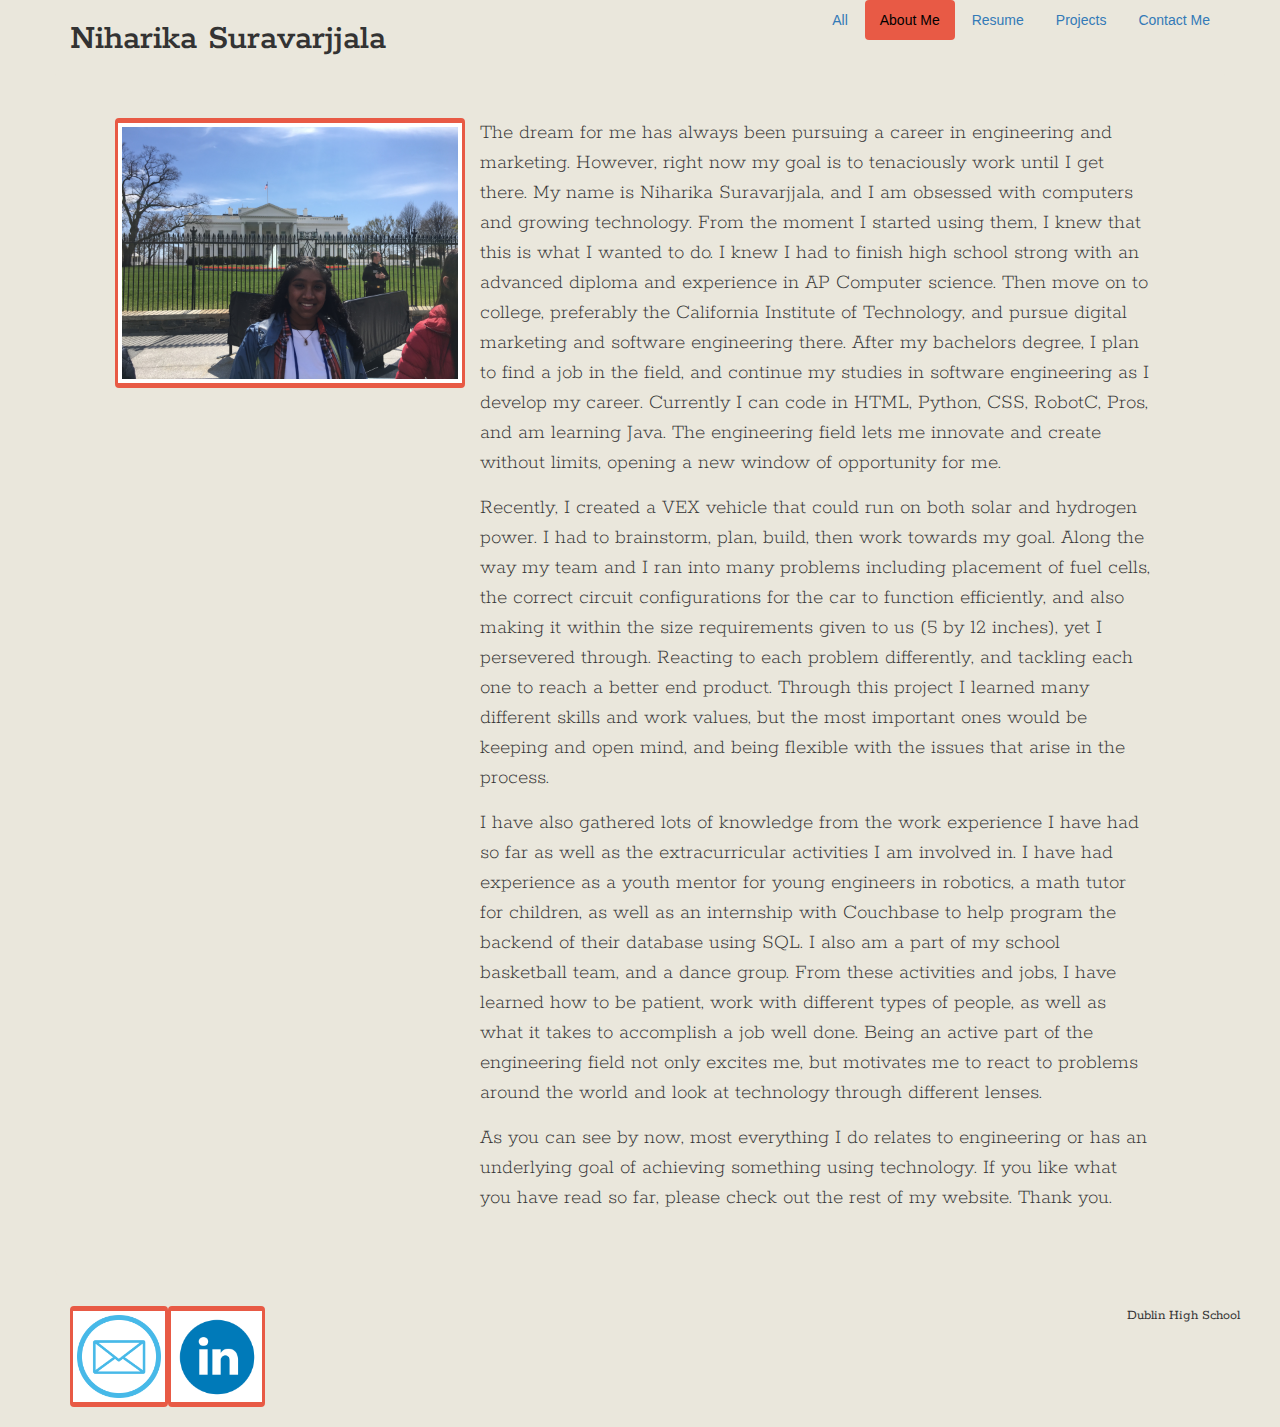
<file: Suravarjjala_AboutMe.html>
<!DOCTYPE html> 
<html>
  <head>
    <link href="bootstrap-3.3.7-dist/css/bootstrap.css" type="text/css" rel="stylesheet"/>
    <link href="bootstrap-3.3.7-dist/css/nsportfolio.css" type="text/css" rel="stylesheet"/>
    <link href="https://fonts.googleapis.com/css?family=Rokkitt" rel="stylesheet"/>
  </head>
  <body>
    <header class="container">
      <div class="row">
        <h1 class="col-sm-6"> Niharika Suravarjjala</h1>
        <div class="pull-right">
          <ul class="nav nav-pills">
            <li><a href="index.html">All</a></li>
            <li class="active"><a href="Suravarjjala_AboutMe.html">About Me</a></li>
            <li><a href="Suravarjjala_Resume.html">Resume</a></li>
            <li><a href="Suravarjjala_Projects.html">Projects</a></li>
            <li><a href="Suravarjjala_ContactMe.html">Contact Me</a></li>
          </ul> 
        </div>
      </div>
    </header>
    <section class="main container">
      <div class="jumbotron row">
        <img src="Images/IMG_1821.JPG" class="col-sm-4 thumbnail row-sm-2"/> 
        <div class="col-md-8">
          <p>The dream for me has always been pursuing a career in engineering and marketing. However, right now my goal is to tenaciously work until I get there. My name is Niharika Suravarjjala, and I am obsessed with computers and growing technology. From the moment I started using them, I knew that this is what I wanted to do. I knew I had to finish high school strong with an advanced diploma and experience in AP Computer science. Then move on to college, preferably the California Institute of Technology, and pursue digital marketing and software engineering there. After my bachelors degree, I plan to find a job in the field, and continue my studies in software engineering as I develop my career. Currently I can code in HTML, Python, CSS, RobotC, Pros, and am learning Java. The engineering field lets me innovate and create without limits, opening a new window of opportunity for me.  </p>
          <p>Recently, I created a VEX vehicle that could run on both solar and hydrogen power. I had to brainstorm, plan, build, then work towards my goal. Along the way my team and I ran into many problems including placement of fuel cells, the correct circuit configurations for the car to function efficiently, and also making it within the size requirements given to us (5 by 12 inches), yet I persevered through. Reacting to each problem differently, and tackling each one to reach a better end product. Through this project I learned many different skills and work values, but the most important ones would be keeping and open mind, and being flexible with the issues that arise in the process.</p>
          <p>I have also gathered lots of knowledge from the work experience I have had so far as well as the extracurricular activities I am involved in. I have had experience as a youth mentor for young engineers in robotics, a math tutor for children, as well as an internship with Couchbase to help program the backend of their database using SQL. I also am a part of my school basketball team, and a dance group. From these activities and jobs,  I have learned how to be patient, work with different types of people, as well as what it takes to accomplish a job well done. Being an active part of the engineering field not only excites me, but motivates me to react to problems around the world and look at technology through different lenses. </p>
          <p>As you can see by now, most everything I do relates to engineering or has an underlying goal of achieving something using technology. If you like what you have read so far, please check out the rest of my website. Thank you. </p>
        </div>
      </div>
      <footer class="container">
        <div class="row">
          <a  href="mailto:nihasuravarjjala@gmail.com?Subject=Fill me please" target=_blank><img src="Images/email-icon-23.jpeg" class="col-sm-1 thumbnail"/></a>
          <a  href="https://www.linkedin.com/" target=_blank><img src="Images/linkedin.jpeg" class="col-sm-1 thumbnail"/></a>
          <p class="pull-right">Dublin High School</p>
          
        </div>
      </footer>
    </section>
  </body>
</html>
</file>
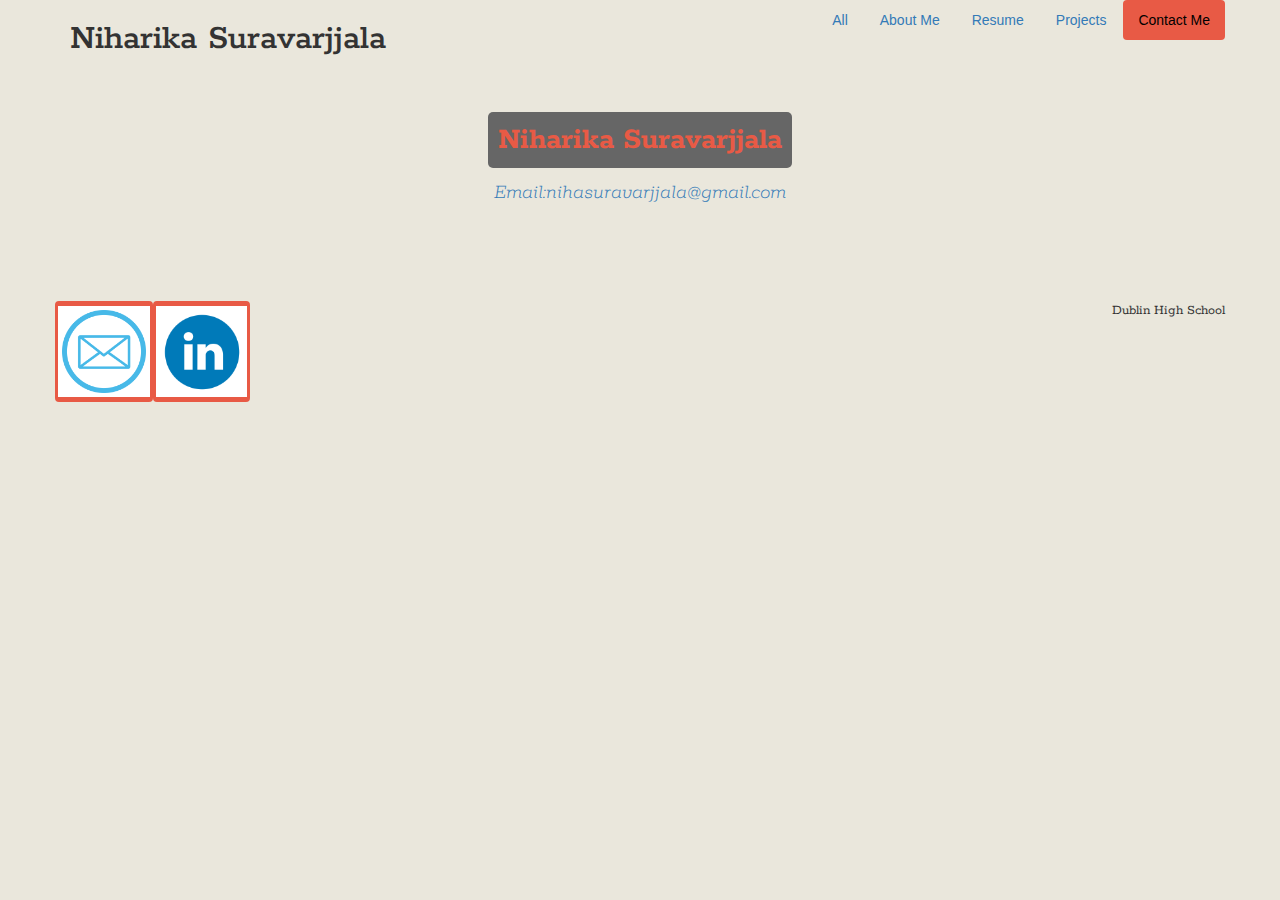
<file: Suravarjjala_ContactMe.html>
<!DOCTYPE html> 
<html>
  <head>
    <link href="bootstrap-3.3.7-dist/css/bootstrap.css" type="text/css" rel="stylesheet"/>
    <link href="bootstrap-3.3.7-dist/css/nsportfolio.css" type="text/css" rel="stylesheet"/>
    <link href="https://fonts.googleapis.com/css?family=Rokkitt" rel="stylesheet"/>
  </head>
  <body>
    <header class="container">
      <div class="row">
        <h1 class="col-sm-6"> Niharika Suravarjjala</h1>
        <div class="pull-right">
          <ul class="nav nav-pills">
            <li><a href="index.html">All</a></li>
            <li><a href="Suravarjjala_Resume.html">About Me</a></li>
            <li><a href="Suravarjjala_Resume.html">Resume</a></li>
            <li><a href="Suravarjjala_Projects.html">Projects</a></li>
            <li class="active"><a href="Suravarjjala_ContactMe.html">Contact Me</a></li>
          </ul>
        </div>
      </div>
    </header>
    <section class="jumbotron">
      <div class="text-center">
        <p><strong class="cc">Niharika Suravarjjala</strong></p>
        <p>
          <dfn><a href="mailto:nihasuravarjjala@gmail.com?Subject=Fill me please" target=_blank class="cb">Email:nihasuravarjjala@gmail.com</a></dfn>
        </p>
      </div>
    </section>
    <footer class="container">
      <div class="row">
        <a  href="mailto:nihasuravarjjala@gmail.com?Subject=Fill me please" target=_blank><img src="Images/email-icon-23.jpeg" class="col-sm-1 thumbnail"/></a>
        <a  href="https://www.linkedin.com/" target=_blank><img src="Images/linkedin.jpeg" class="col-sm-1 thumbnail"/></a>
        <p class="pull-right">Dublin High School</p>
      </div>
    </footer>
  </body>
</html>
</file>
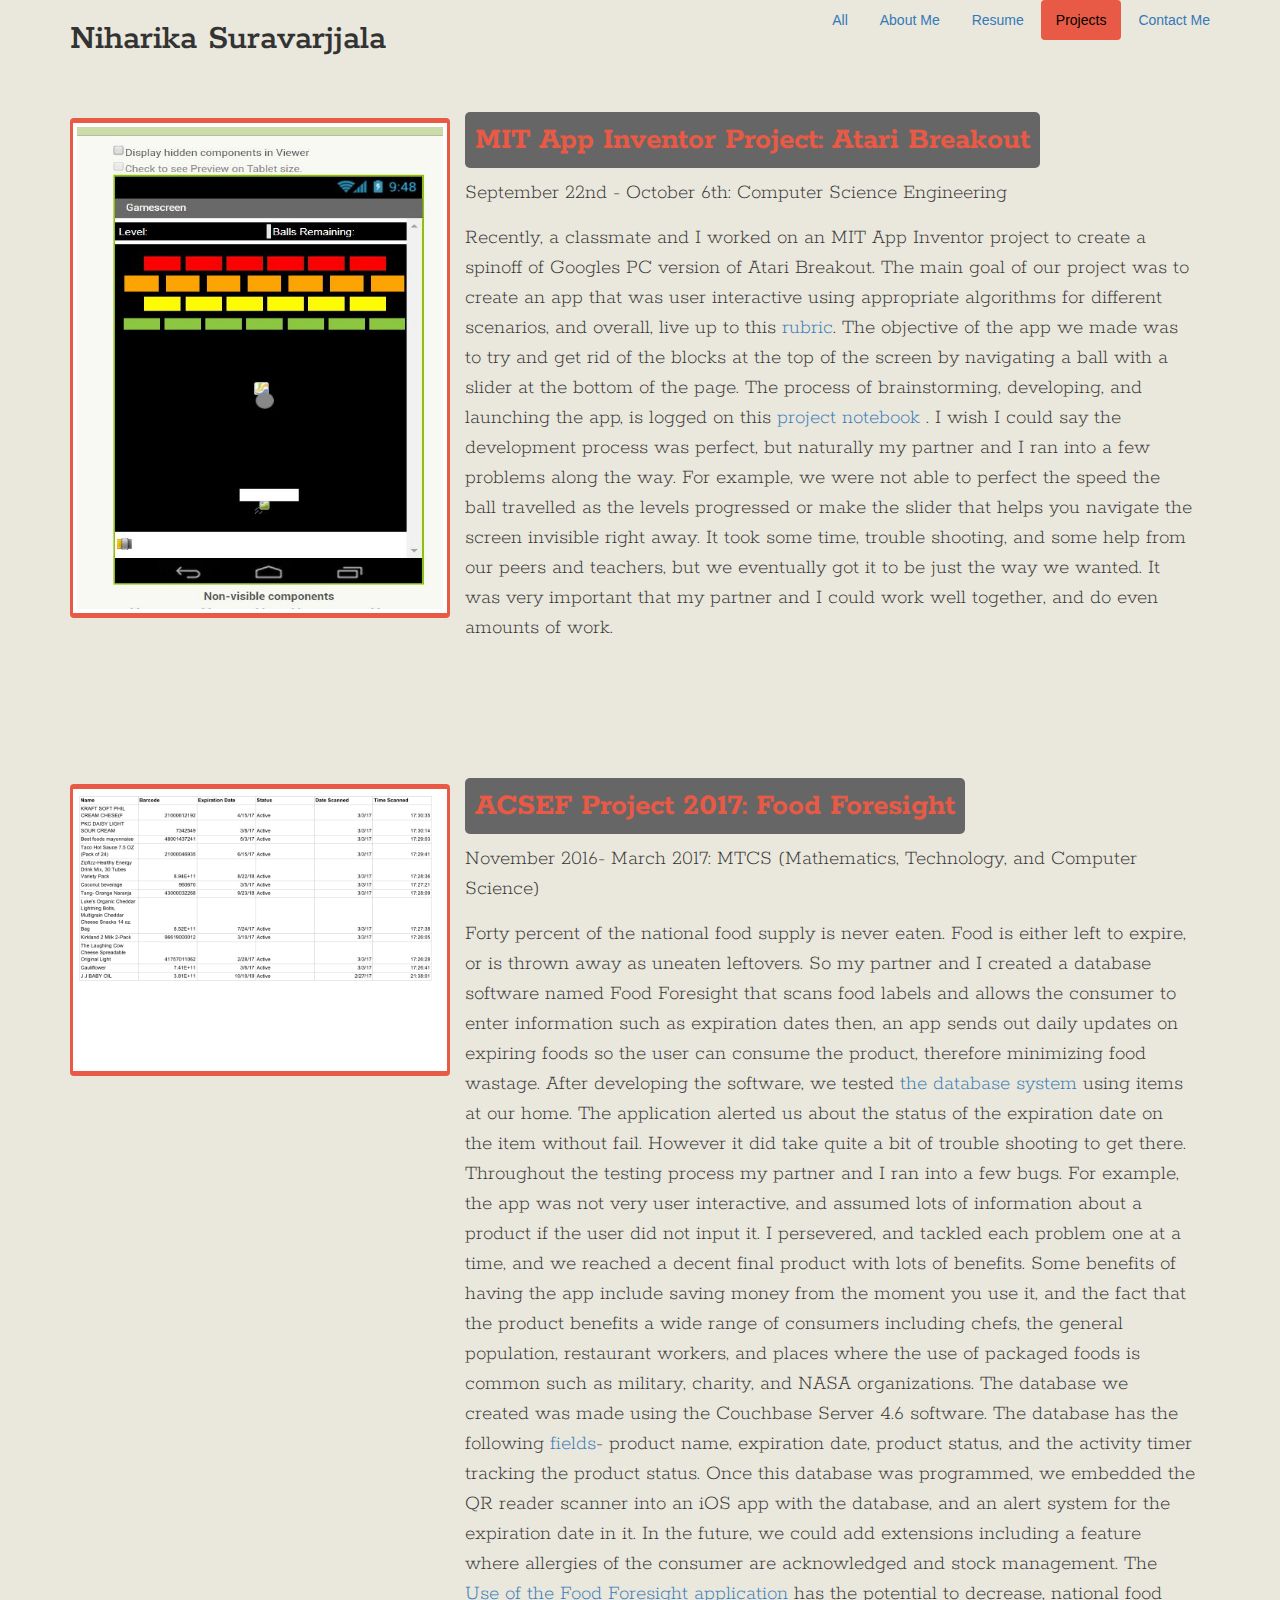
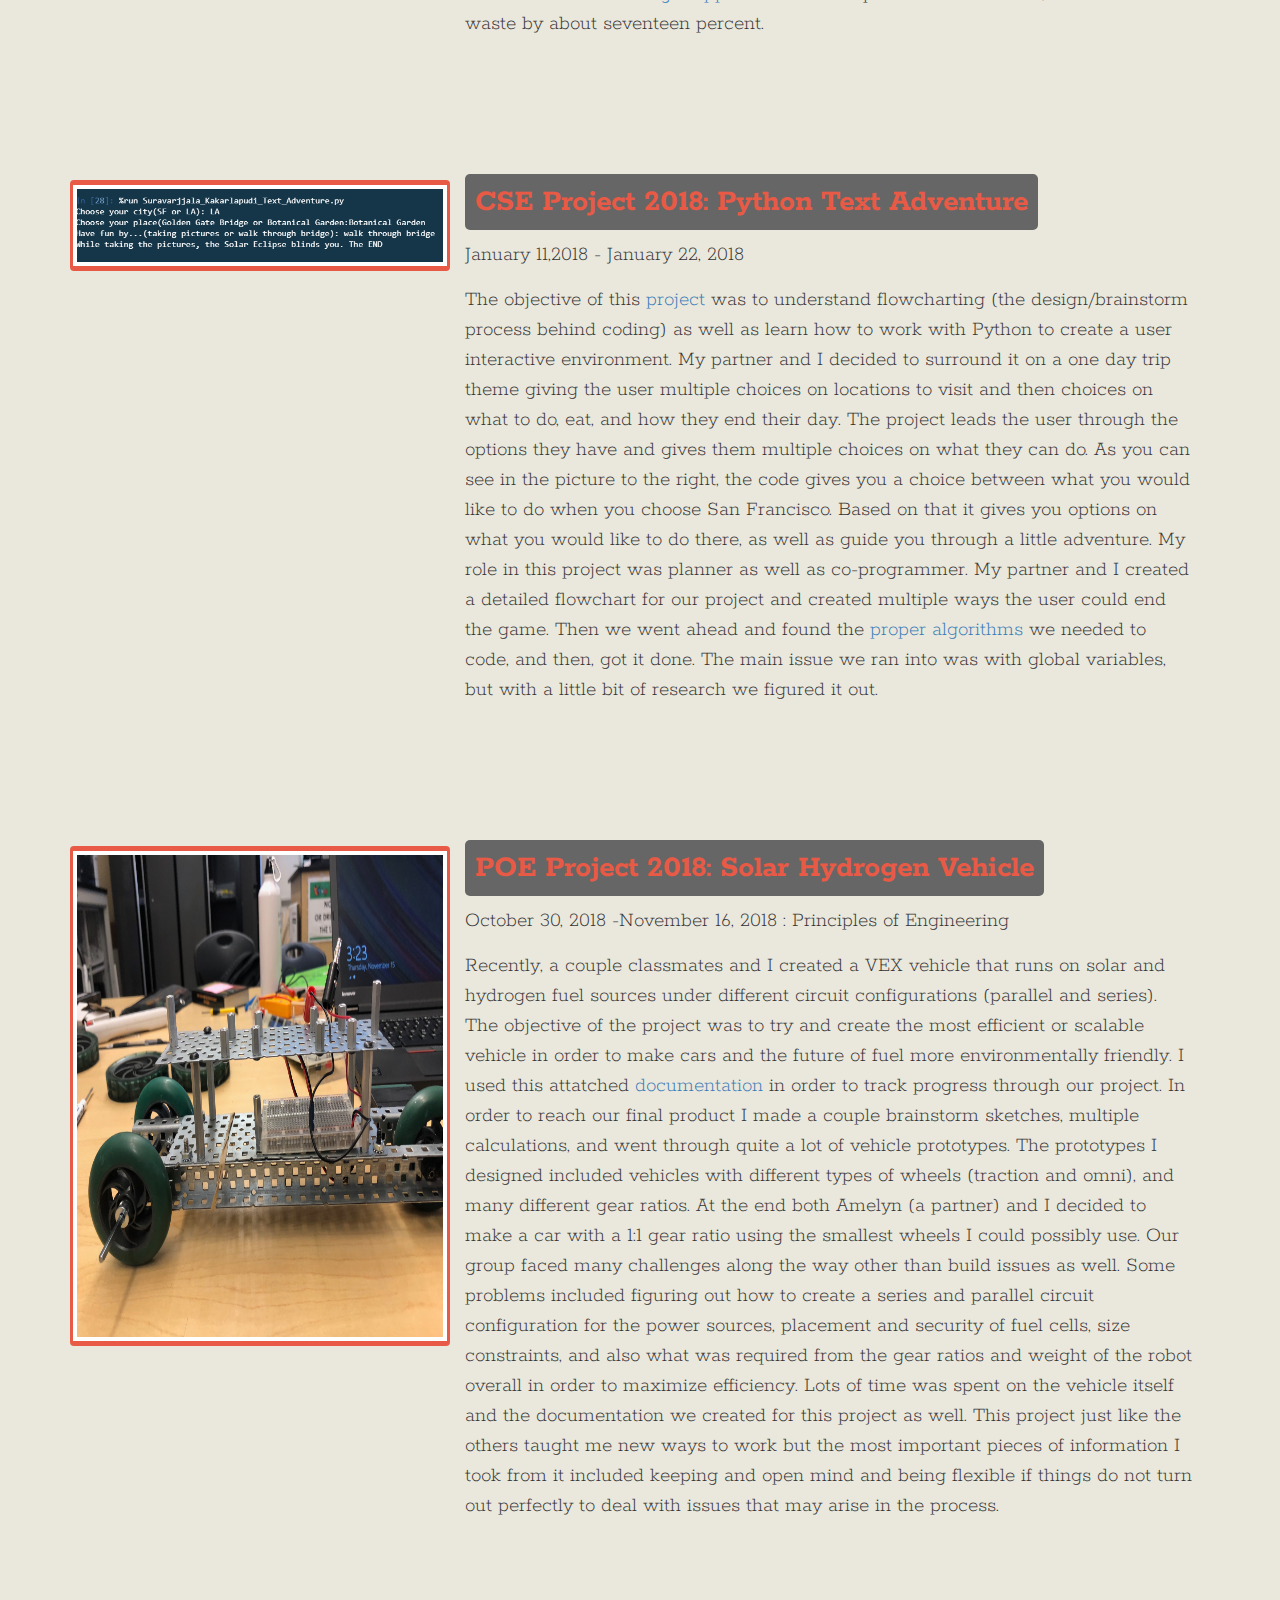
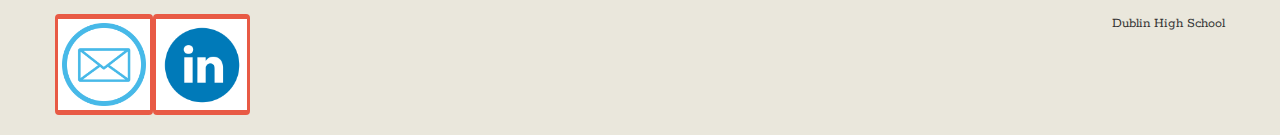
<file: Suravarjjala_Projects.html>
<!DOCTYPE html> 
<html>
  <head>
    <link href="bootstrap-3.3.7-dist/css/bootstrap.css" type="text/css" rel="stylesheet"/>
    <link href="bootstrap-3.3.7-dist/css/nsportfolio.css" type="text/css" rel="stylesheet"/>
    <link href="https://fonts.googleapis.com/css?family=Rokkitt" rel="stylesheet"/>
  </head>
  <body>
    <header class="container">
      <div class="row">
        <h1 class="col-sm-6"> Niharika Suravarjjala</h1>
        <div class="pull-right">
          <ul class="nav nav-pills">
            <li><a href="index.html">All</a></li>
            <li><a href="index.html">About Me</a></li>
            <li><a href="Suravarjjala_Resume.html">Resume</a></li>
            <li class="active"><a href="Suravarjjala_Projects.html">Projects</a></li>
            <li><a href="Suravarjjala_ContactMe.html">Contact Me</a></li>
          </ul>
        </div>
      </div>
    </header>
    <section class="jumbotron row main">
      <div class="container">
        <img src="Images/File.jpg" class="col-sm-4 thumbnail row-sm-2" height=500 /> 
        <div class="col-md-8 ">
          <p><strong class="cc">MIT App Inventor Project: Atari Breakout</strong></p>
          <p>September 22nd - October 6th: Computer Science Engineering</p>
          <p>Recently, a classmate and I worked on an MIT App Inventor project to create a spinoff of Googles PC version of Atari Breakout. The main goal of our project was to create an app that was user interactive using appropriate algorithms for different scenarios, and overall, live up to this
            <a href="https://docs.google.com/document/d/1Wfz6ZMU6gUYuBKOPbIQ9qQtfNuOjzAsGTHJdqGx0tBI/edit?usp=sharing" target=_blank>rubric</a>. The objective of the app we made was to try and get rid of the blocks at the top of the screen by navigating a ball with a slider at the bottom of the page. The process of  brainstorming, developing, and launching the app, is
            logged on this <a href="https://docs.google.com/a/dublinusd.org/document/d/1DAOuJ40p45xB9l8yI2xw1iQiCl-lmKGJTdvxZBxAb-k/edit?usp=sharing" target=_blank>project notebook</a> .  I wish I could say the development process was perfect, but naturally my partner and I ran into a few problems along the way. For example, we were not able to perfect the speed the ball travelled as the levels progressed or make the slider that helps you navigate the screen invisible right away. It took some time, trouble shooting, and some help from our peers and teachers, but we eventually got it to be just the way we wanted. It was very important that my partner and I could work well together, and do even amounts of work.  
          </p>
        </div>
      </div>
    </section>
    <section class="jumbotron row main">
      <div class="container">
        <img src="Images/NS.jpg" class="col-sm-4 thumbnail row-sm-2" />
        <div class="col-md-8">
          <p><strong class="cc" >ACSEF Project 2017: Food Foresight</strong></p>
          <p>November 2016- March 2017: MTCS (Mathematics, Technology, and Computer Science)</p>
          <p>Forty percent of the national food supply is never eaten. Food is either left to expire, or is thrown away as uneaten leftovers. So my partner and I created a database software named Food Foresight that scans food labels and allows the consumer to enter information such as expiration dates then, an app sends out daily updates on expiring foods so the user can consume the product, therefore minimizing food wastage. After developing the software, we tested 
            <a href="https://docs.google.com/document/d/1ap9-HLblmTZh3C0eRy8AVMXOx8T7DFo1ajstq39P2jw/edit?usp=sharing" target=_blank>the database system</a> using items at our home. The application alerted us about the status of the expiration date on the item without fail. However it did take quite a bit of trouble shooting to get there. Throughout the testing process my partner and I ran into a few bugs. For example, the app was not very user interactive, and assumed lots of information about a product if the user did not input it. I persevered, and tackled each problem one at a time, and we reached a decent final product with lots of benefits. Some benefits of having the app include saving money from the moment you use it, and the fact that the product benefits a wide range of consumers including chefs, the general population, restaurant workers, and places where the use of packaged foods is common such as military, charity, and NASA organizations. The  database we created was made using the Couchbase Server 4.6 software. The database has the following <a href="https://docs.google.com/document/d/1lWzeHhhpxgHO70YQcXroB14TIcpNVk6SCzVcMh7xeCA/edit?usp=sharing" target=_blank>fields</a>-  product name, expiration date, product status, and the activity timer tracking the product status. Once this database was programmed, we embedded the QR reader scanner into an iOS app with the database, and an alert system for the expiration date in it. In the future, we could add extensions including a feature where allergies of the consumer are acknowledged and stock management.  The <a href="https://docs.google.com/document/d/1Y8p28zWVbXLza3VRPTV0fV9R_GRSPSxvkuMye8KHp78/edit?usp=sharing" target=_blank>Use of the Food Foresight application</a> has the potential to decrease, national food waste by about seventeen percent. 
          </p>
        </div>
      </div>
    </section>
    <section class="jumbotron row main">
      <div class="container">
        <img src="Images/Capture.PNG" class="col-sm-4 thumbnail row-sm-2" />
        <div class="col-md-8">
          <p><strong class="cc" >CSE Project 2018: Python Text Adventure</strong></p>
          <p>January 11,2018 - January 22, 2018</p>
          <p>The objective of this <a href="https://docs.google.com/document/d/1nMqH-R9JE_lgE0ZbBZy3OLaFw9e1TcXvQjJKqSixy1E/edit" target=_blank>project</a> was to understand flowcharting (the design/brainstorm process behind coding) as well as learn how to work with Python to create a user interactive environment. My partner and I decided to surround it on a one day trip theme giving the user multiple choices on locations to visit and then choices on what to do, eat, and how they end their day. The project leads the user through the options they have and gives them multiple choices on what they can do. As you can see in the picture to the right, the code gives you a choice between what you would like to do when you choose San Francisco. Based on that it gives you options on what you would like to do there, as well as guide you through a little adventure. My role in this project was planner as well as co-programmer. My partner and I created a detailed flowchart for our project and created multiple ways the user could end the game. Then we went ahead and found the<a href=" https://docs.python.org/2/genindex-all.html" target=_blank> proper algorithms</a> we needed to code, and then, got it done. The main issue we ran into was with global variables, but with a little bit of research we figured it out. 
          </p>
        </div>
      </div>
    </section>
    <section class="jumbotron row main">
      <div class="container">
        <img src="Images/IMG_2342.JPG" class="col-sm-4 thumbnail row-sm-2" height=500 /> 
        <div class="col-md-8 ">
          <p><strong class="cc">POE Project 2018: Solar Hydrogen Vehicle </strong></p>
          <p>October 30, 2018 -November 16, 2018 : Principles of Engineering</p>
          <p>Recently, a couple classmates and I created a VEX vehicle that runs on solar and hydrogen fuel sources under different circuit configurations (parallel and series).  The objective of the project was to try and create the most efficient or scalable vehicle in order to make cars and the future of fuel more environmentally friendly. I used this attatched <a href="https://docs.google.com/document/d/1my-DMwlNgr10m_GwuZJiHyGvA3U8Y7WYHwQM_oAGCU8/edit?usp=sharing" target=_blank>documentation</a> in order to track progress through our project. In order to reach our final product I made a couple brainstorm sketches, multiple calculations, and went through quite a lot of vehicle prototypes. The prototypes I designed included vehicles with different types of wheels (traction and omni), and many different gear ratios. At the end both Amelyn (a partner) and I decided to make a car with a 1:1 gear ratio using the smallest wheels I could possibly use. Our group faced many challenges along the way other than build issues as well. Some problems included figuring out how to create a series and parallel circuit configuration for the power sources, placement and security of fuel cells, size constraints, and also what was required from the gear ratios and weight of the robot overall in order to maximize efficiency. Lots of time was spent on the vehicle itself and the documentation we created for this project as well. This project just like the others taught me new ways to work but the most important pieces of information I took from it included keeping and open mind and being flexible if things do not turn out perfectly to deal with issues that may arise in the process.
          </p>
        </div>
      </div>
    </section>
    <footer class="container">
      <div class="row">
        <a  href="mailto:nihasuravarjjala@gmail.com?Subject=Fill me please" target=_blank><img src="Images/email-icon-23.jpeg" class="col-sm-1 thumbnail"/></a>
        <a  href="https://www.linkedin.com/" target=_blank><img src="Images/linkedin.jpeg" class="col-sm-1 thumbnail"/></a>
        <p class="pull-right">Dublin High School</p>
      </div>
    </footer>
  </body>
</html>
</file>
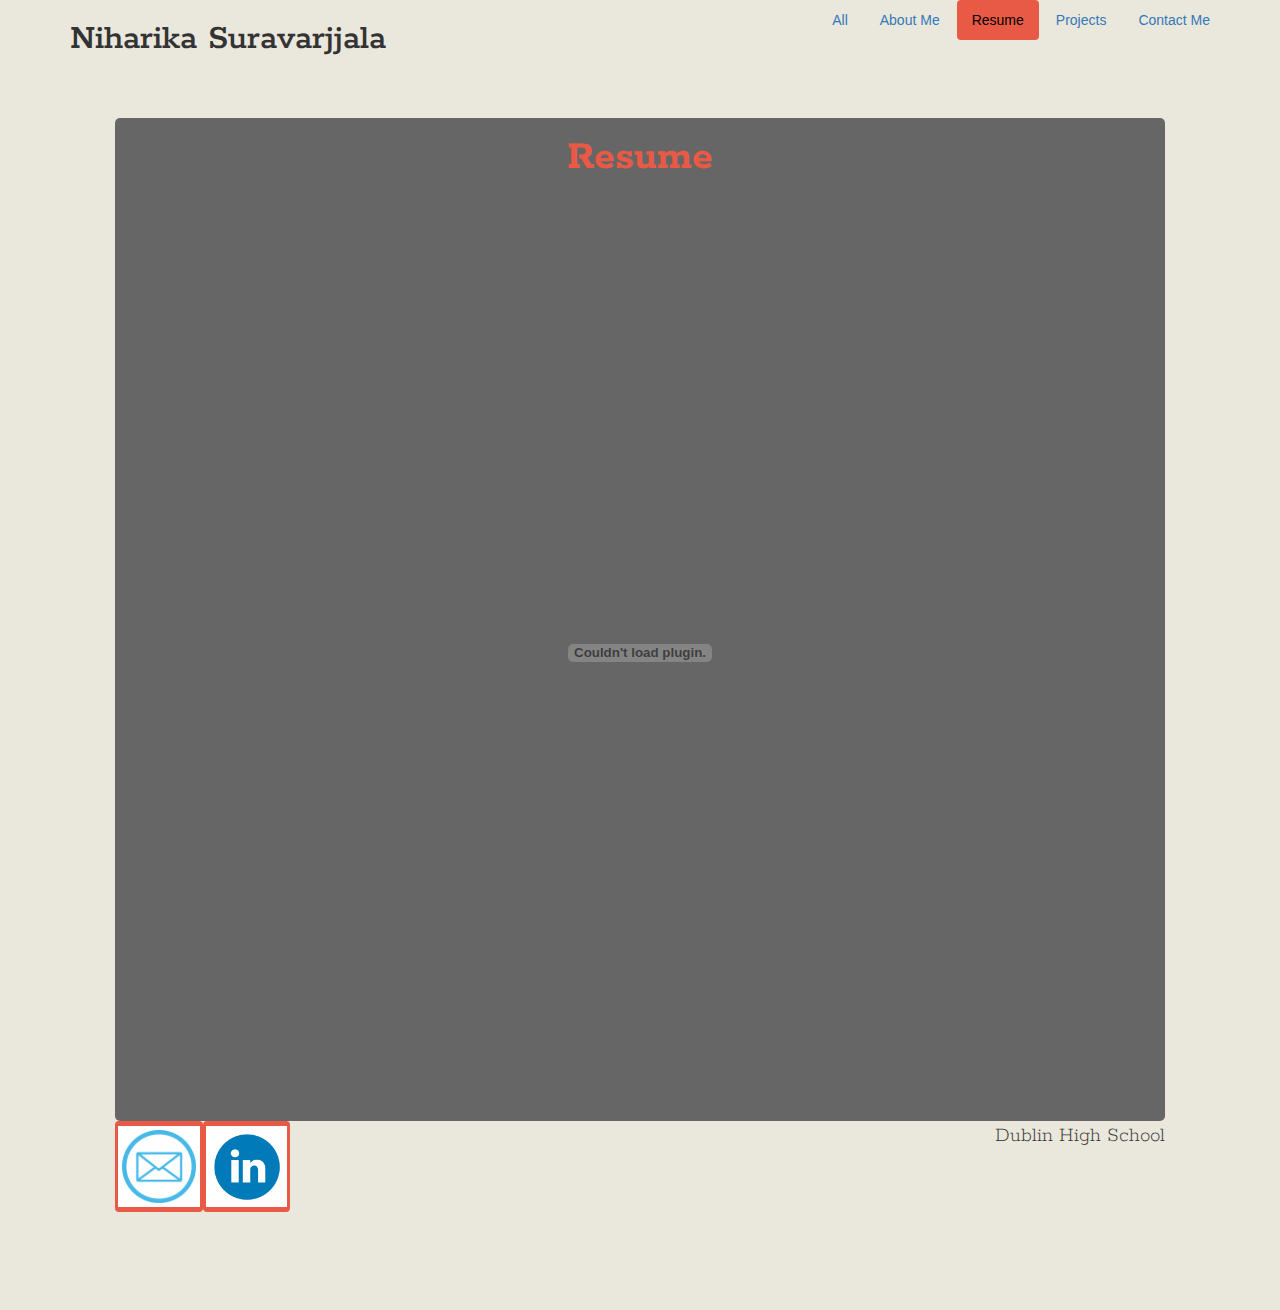
<file: Suravarjjala_Resume.html>
<!DOCTYPE html> 
<html>
  <head>
    <link href="bootstrap-3.3.7-dist/css/bootstrap.css" type="text/css" rel="stylesheet"/>
    <link href="bootstrap-3.3.7-dist/css/nsportfolio.css" type="text/css" rel="stylesheet"/>
    <link href="https://fonts.googleapis.com/css?family=Rokkitt" rel="stylesheet"/>
  </head>
  <body>
    <header class="container">
      <div class="row">
      <h1 class="col-sm-6"> Niharika Suravarjjala</h1>
      <div class="pull-right">
      <ul class="nav nav-pills">
        <li><a href="index.html">All</a></li>
        <li><a href="index.html">About Me</a></li>
        <li class="active"><a href="Suravarjjala_Resume.html">Resume</a></li>
        <li><a href="Suravarjjala_Projects.html">Projects</a></li>
        <li><a href="Suravarjjala_ContactMe.html">Contact Me</a></li>
      </ul>
    </header>
    <section class="main container">
      <ul class="jumbotron row">
        <div class="row-r">
          <p><strong class="cbc">Resume</strong></p>
          <embed src="Images/POE - Niharika Suravarjjala--Resume.pdf" type="application/pdf"   height="900px" width="100%">
        </div>
    <footer class="container">
      <div class="row">
        <a  href="mailto:nihasuravarjjala@gmail.com?Subject=Fill me please" target=_blank><img src="Images/email-icon-23.jpeg" class="col-sm-1 thumbnail"/></a>
        <a  href="https://www.linkedin.com/" target=_blank><img src="Images/linkedin.jpeg" class="col-sm-1 thumbnail"/></a>
        <p class="pull-right">Dublin High School</p>
      </div>
    </footer>
  </body>
</html>
</file>
<file: bootstrap-3.3.7-dist/css/nsportfolio.css>
h1 {
    font-family: 'Rokkitt', serif;
}
.sideeffect img {
    margin-left: 0px;
    -webkit-transition: margin 1s ease;
    -moz-transition: margin 1s ease;
    -o-transition: margin 1s ease;
    -ms-transition: margin 1s ease;
    transition: margin 1s ease;
}
.sideeffect img:hover {
    margin-left: -50px;
}
.jumbotron,
header,
footer,
body {
    background-color: #EAE7DC
}
p {
    font-family: 'Rokkitt', serif;
}
.active li {
    background-color: darkslateblue;
}
.thumbnail {
    border-color: #e85a45;
    border-width: thick medium thick medium;
}
.colorchange {
    color: #337ab7;
}
.row-r {
    color: #e85a45;
    background-color: #666;
    font-weight: bold;
    padding: 10px;
    -moz-border-radius: 5px;
    -webkit-border-radius: 5px;
    text-align: center;
    font-size: 1.5em;
}
/*width: 200px;
    border: 5px;
    padding: 5px;
    border-color: #00CED1; 
    
} 
.col-md-8 cc{
    color:#e85a45;
} */

.cc {
    color: #e85a45;
    background-color: #666;
    font-weight: bold;
    padding: 10px;
    -moz-border-radius: 5px;
    -webkit-border-radius: 5px;
    text-align: center;
    font-size: 1.5em;
}
}
.cb {
    color: black;
}
.cbc {
    font-size: 2em;
}
</file>
